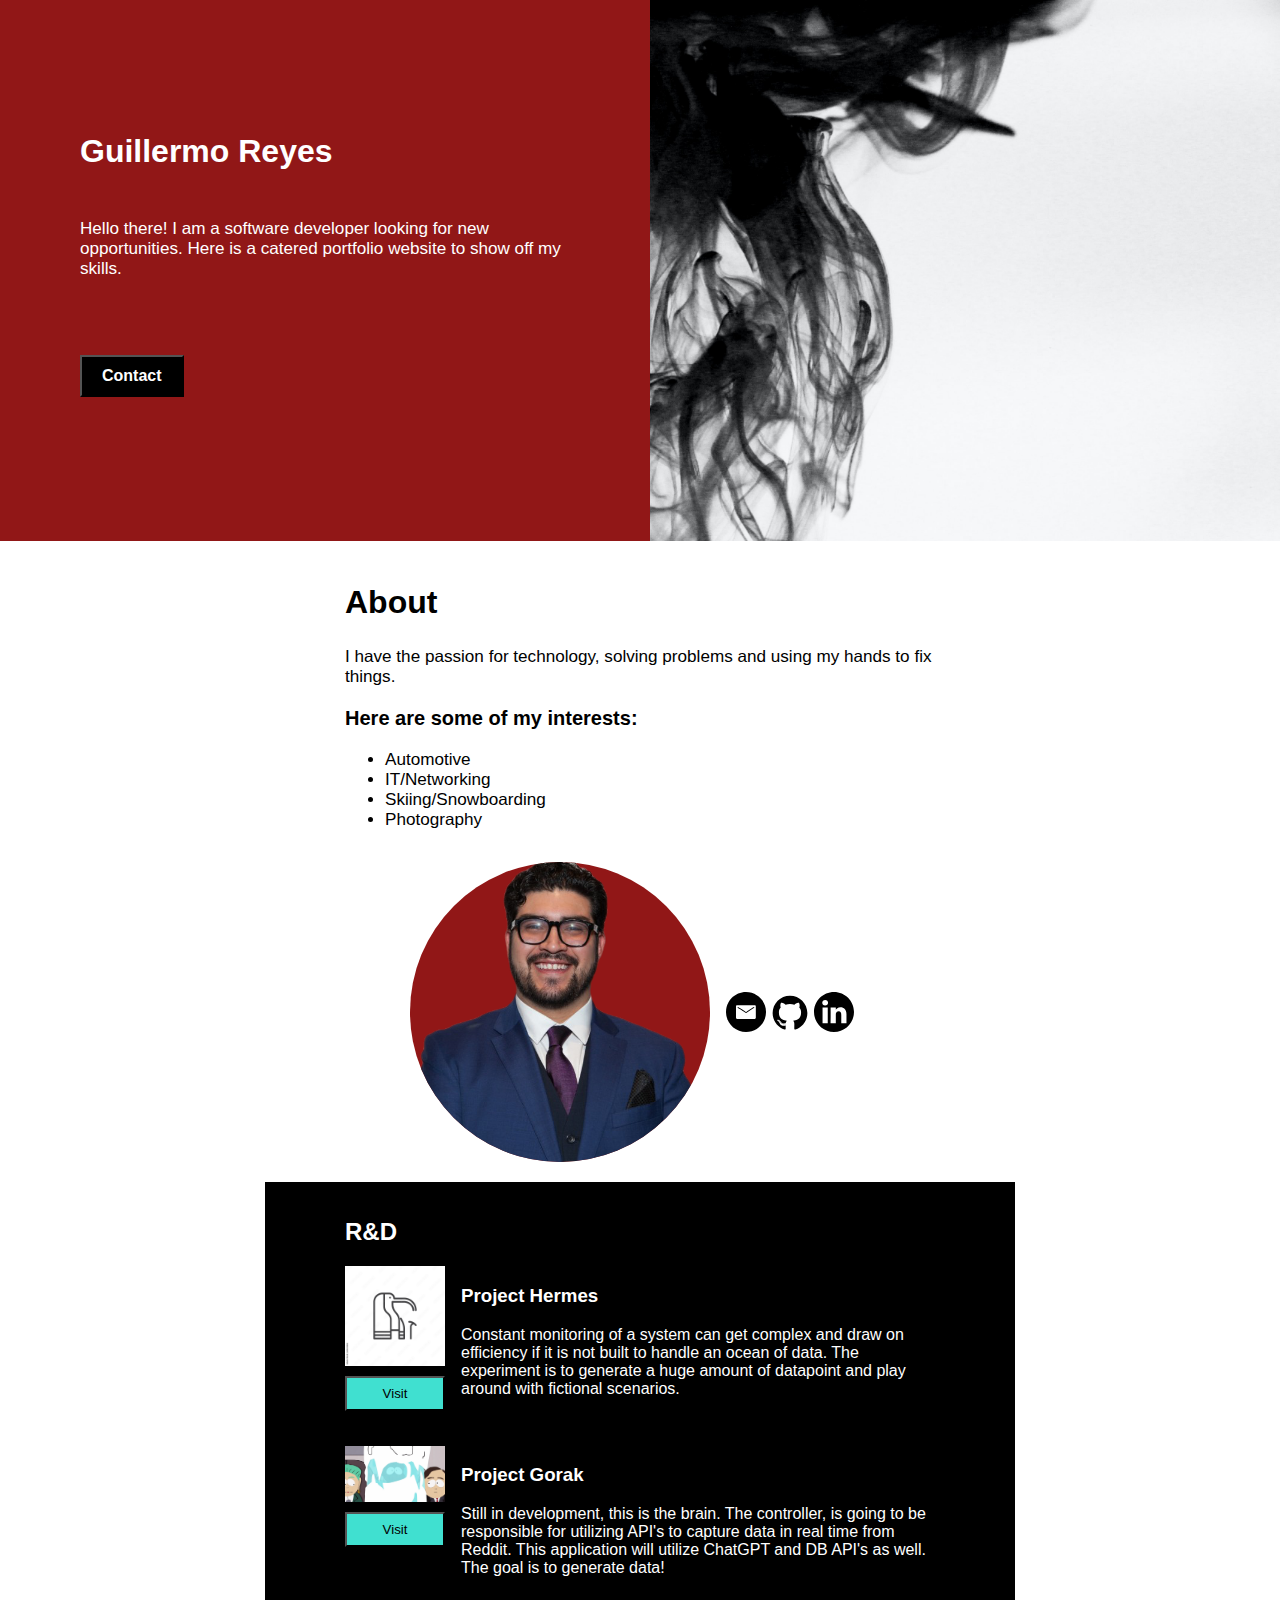
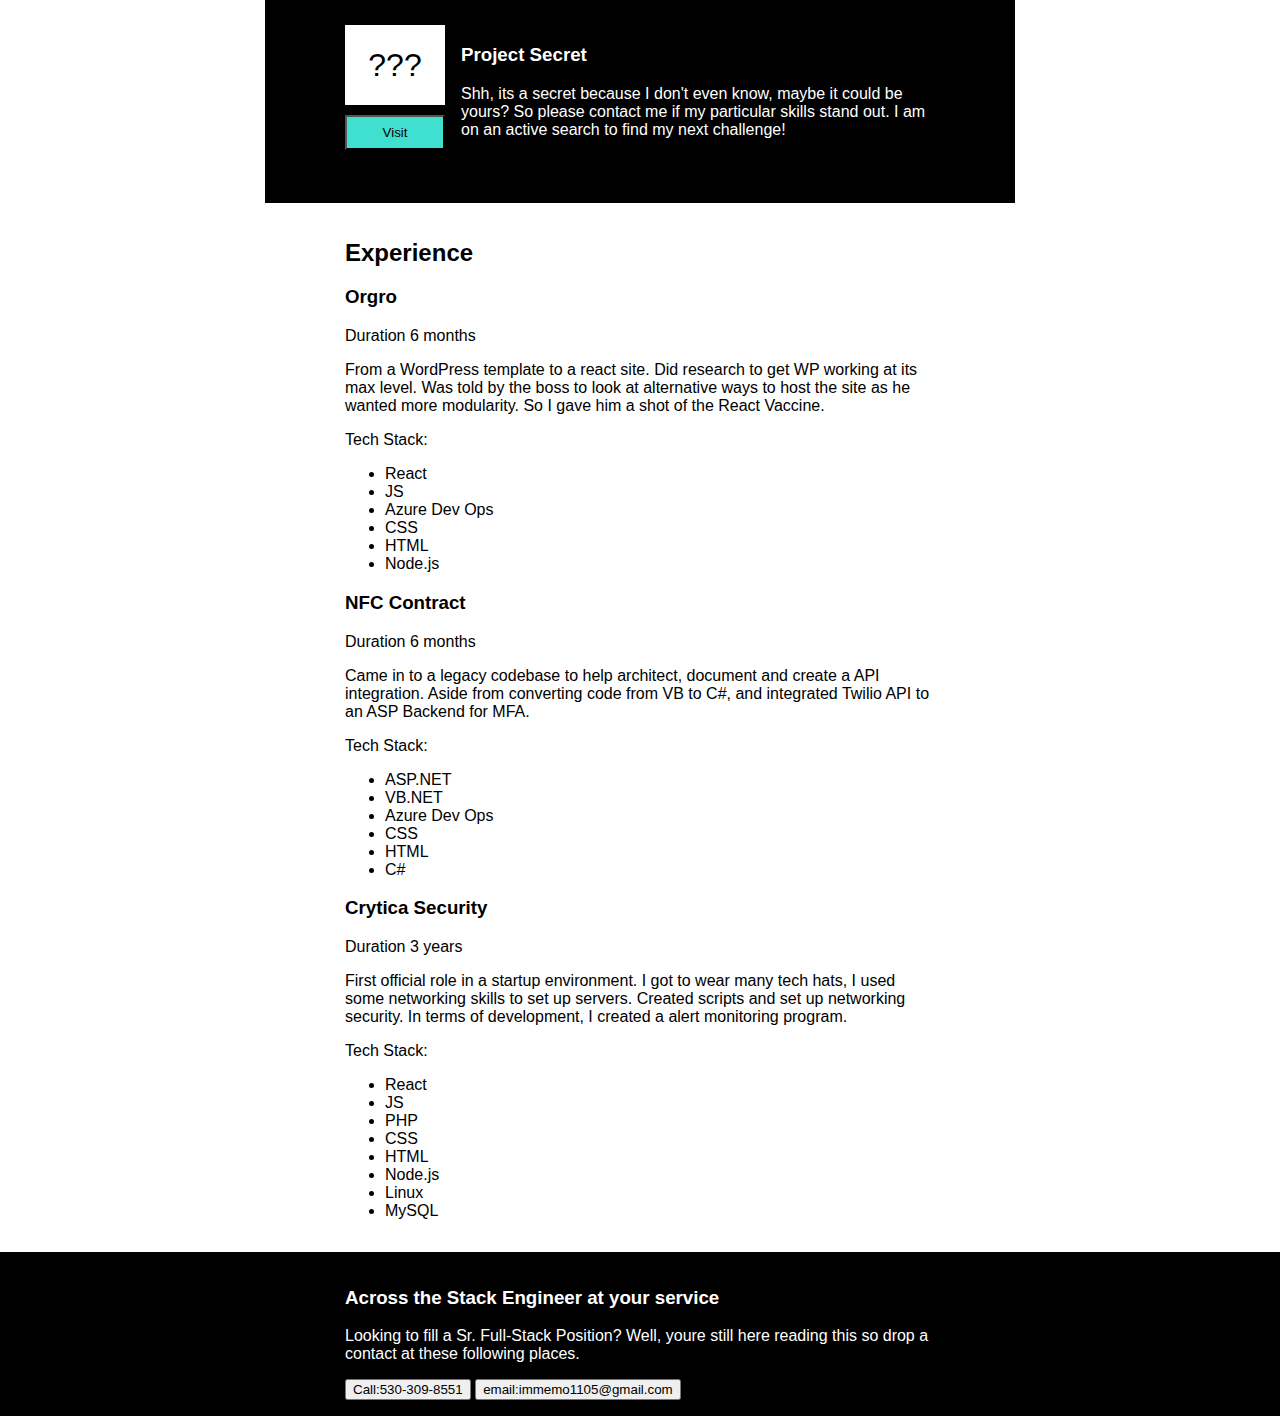
<file: index.html>
<!DOCTYPE html>
<html lang="en">
<head> 
    <meta charset="UTF-8">
    <meta name="viewport" content="width=device-width, initial-scale=1.0">
    <title>Guillermo Reyes</title>
 
    <link rel="stylesheet" href="styles.css">
</head>
<body>

    <div class="container">
        <div class="content">
            <div class="content-text">
                <h1>Guillermo Reyes</h1>
                <p>
                    Hello there! I am a software developer looking for new opportunities.
                    Here is a catered portfolio website to show off my skills. 
                </p>
                <button class="button-cls">Contact </button>
            </div>
            
        </div>
        
    </div>   
    <!-- Body Area aka About-->
   <div>
    <div class="body-text">
        
        <div class="body-body-text">
            <h2>About</h2>
            <p>
                I have the passion for technology, solving problems and using my hands to fix things. 
            </p>

            <h3>Here are some of my interests:</h3>
            <ul >
                <li>Automotive</li>
                <li>IT/Networking</li>
                <li>Skiing/Snowboarding</li>
                <li>Photography</li>
            </ul>
        </div>
        <div class="body-img-wrapper">
            <div class="body-image">
                <img src="./me2.png" alt="Guillermo in a suit"  width="300px"/>
            </div>
            
            <div class="social-media-icons-wrapper" >
                <img src="./email icon.svg" alt="git hub icon" width="40px"/>
                <a href="https://github.com/SkateCodeN"><img src="./github icon.svg" alt="linkedIn hub icon" width="40px" /></a>
                <a href="https://www.linkedin.com/in/13guillermoreyes/"><img src="./linkedin icon.svg" alt="git hub icon" width="40px" /></a>
            </div>
        </div>
    </div>
   </div> 
   <!--Projects-->
    <div class="projects-wrapper">
        <h2>R&D</h2>
        <div class="project-wrapper">
            <div class="project-image">
                <img src="./thoth.jpg" src='thoth' width="100px"/>
                <button>Visit</button>
            </div>
            <div class="projects-text">
                <h3>Project Hermes</h3>
                <p>
                    Constant monitoring of a system can get complex and 
                    draw on efficiency if it is not built to handle an ocean of data.
                    The experiment is to generate a huge amount of datapoint and play around with 
                    fictional scenarios. 
                </p>
            </div>
        </div>
        <div class="project-wrapper">
            <div class="project-image">
                <img src="./gorak.png" src='thoth' width="100px"/>
                <button>Visit</button>
            </div>
            <div class="projects-text">
                <h3>Project Gorak</h3>
                <p>
                    Still in development, this is the brain.
                    The controller, is going to be responsible for
                    utilizing API's to capture data in real time from Reddit.
                    This application will utilize ChatGPT and DB API's as well.
                    The goal is to generate data!
                </p>
            </div>
        </div>
        <div class="project-wrapper">
            <div class="project-image">
                <div class="mystery">???</div>
                <button>Visit</button>
            </div>
            <div class="projects-text">
                <h3>Project Secret</h3>
                <p>
                    Shh, its a secret because I don't even know, maybe it could
                    be yours? So please contact me if my particular skills stand out.
                    I am on an active search to find my next challenge!
                </p>
            </div>
        </div>
    </div>

    <!--Projects-->
    <div class="resume-wrapper">
        <h2>Experience</h2>
        <div>
            <h3>Orgro</h3>
            <p>Duration 6 months</p>
            <p>From a WordPress template to a react site. Did research to get 
                WP working at its max level. Was told by the boss to look at 
                alternative ways to host the site as he wanted more modularity.
                So I gave him a shot of the React Vaccine. 
            </p>
            <p>Tech Stack:</p>
            <ul>
                <li>React</li>
                <li>JS</li>
                <li>Azure Dev Ops</li>
                <li>CSS</li>
                <li>HTML</li>
                <li>Node.js</li>
            </ul>
        </div>
        <div>
            <h3>NFC Contract</h3>
            <p>Duration 6 months</p>
            <p>
                Came in to a legacy codebase to help architect, document and 
                create a API integration. Aside from converting code from VB 
                to C#, and integrated Twilio API to an ASP Backend for MFA.
            </p>
            <p>Tech Stack:</p>
            <ul>
                <li>ASP.NET</li>
                <li>VB.NET</li>
                <li>Azure Dev Ops</li>
                <li>CSS</li>
                <li>HTML</li>
                <li>C#</li>
            </ul>
        </div>

        <div>
            <h3>Crytica Security</h3>
            <p>Duration 3 years</p>
            <p>
                First official role in a startup environment. I got to wear many tech hats,
                I used some networking skills to set up servers. Created scripts and
                set up networking security. In terms of development, I created a 
                alert monitoring program.
            </p>
            <p>Tech Stack:</p>
            <ul>
                <li>React</li>
                <li>JS</li>
                <li>PHP</li>
                <li>CSS</li>
                <li>HTML</li>
                <li>Node.js</li>
                <li>Linux</li>
                <li>MySQL</li>
            </ul>
        </div>
    </div>
    <!-- Call to action -->
    <footer>
        <div class="call-to-action">
            <div class="cta-text">
                <h3>Across the Stack Engineer at your service</h3>
                <p>Looking to fill a Sr. Full-Stack Position? Well,
                youre still here reading this so drop a contact at these following places. </p>
                <button>Call:530-309-8551</button>
                <button>email:immemo1105@gmail.com</button>
            </div>
        </div>
    </footer>
</body>
</html>
</file>
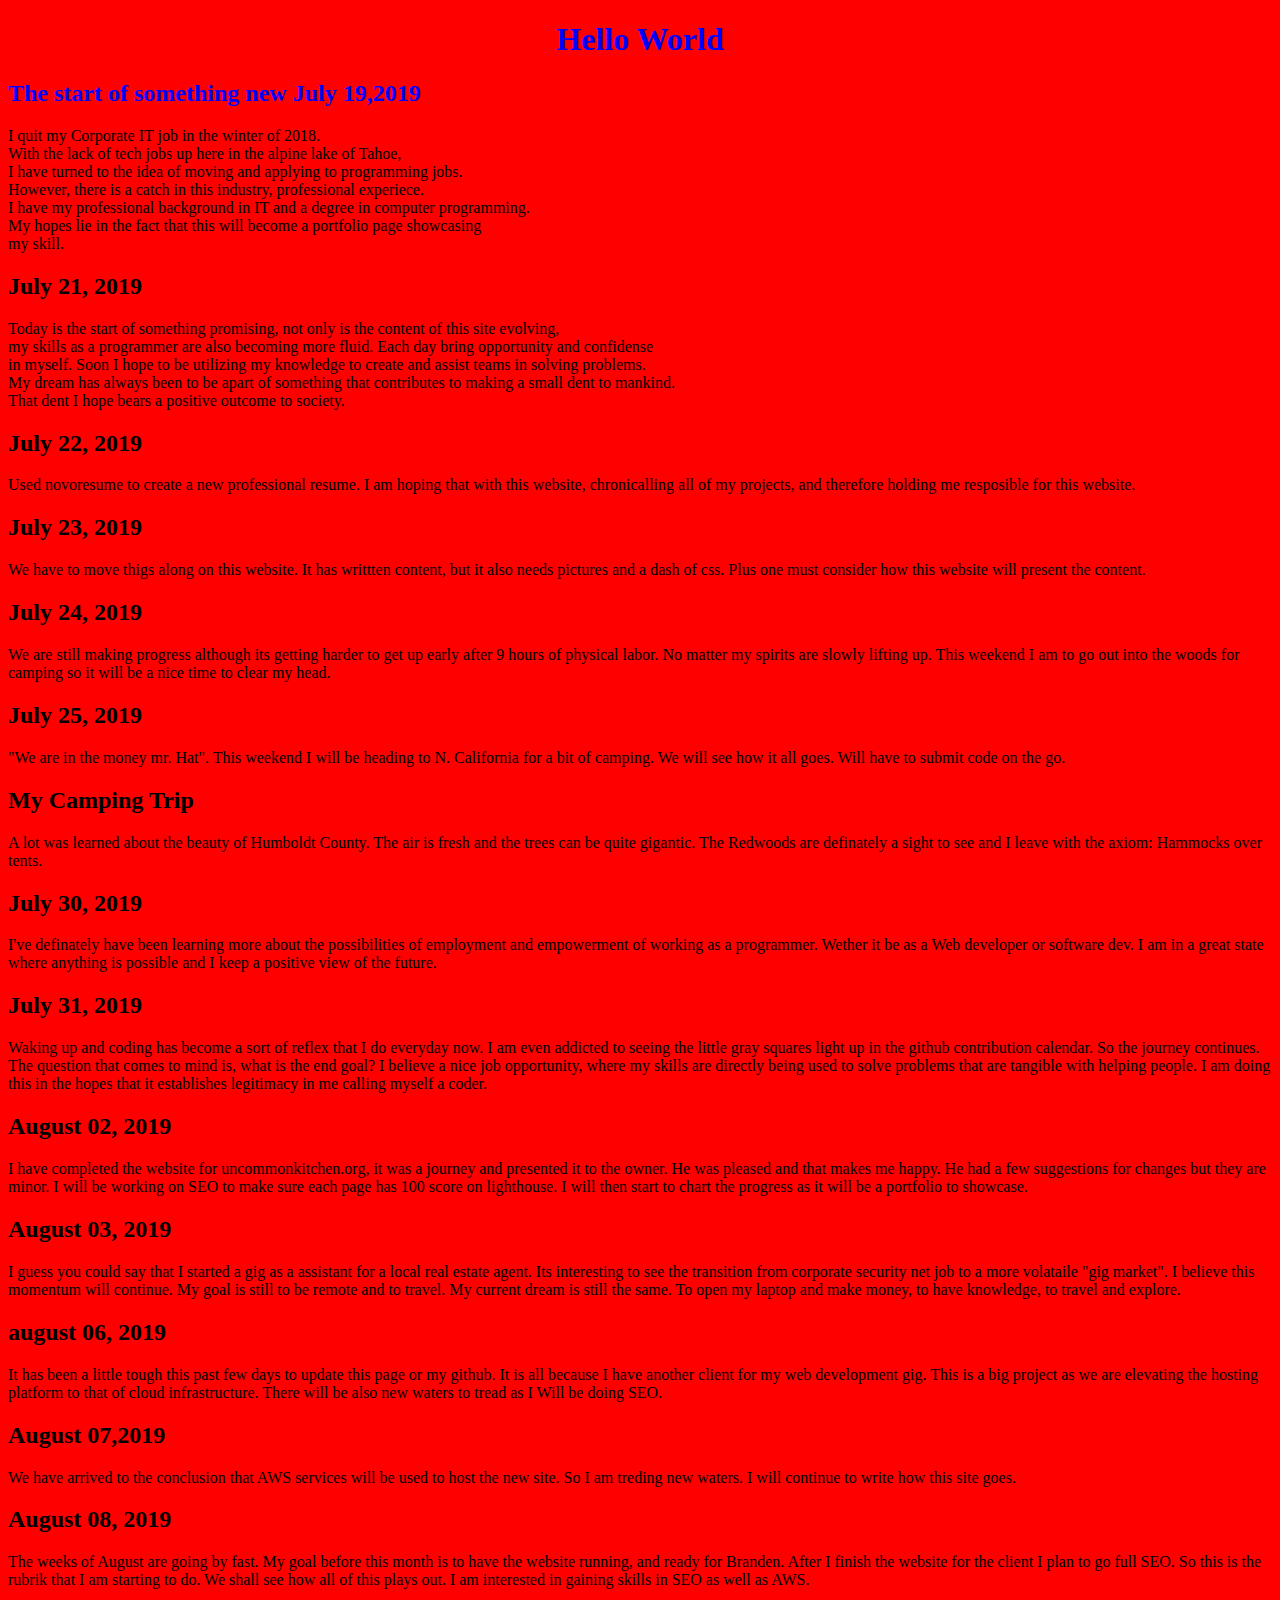
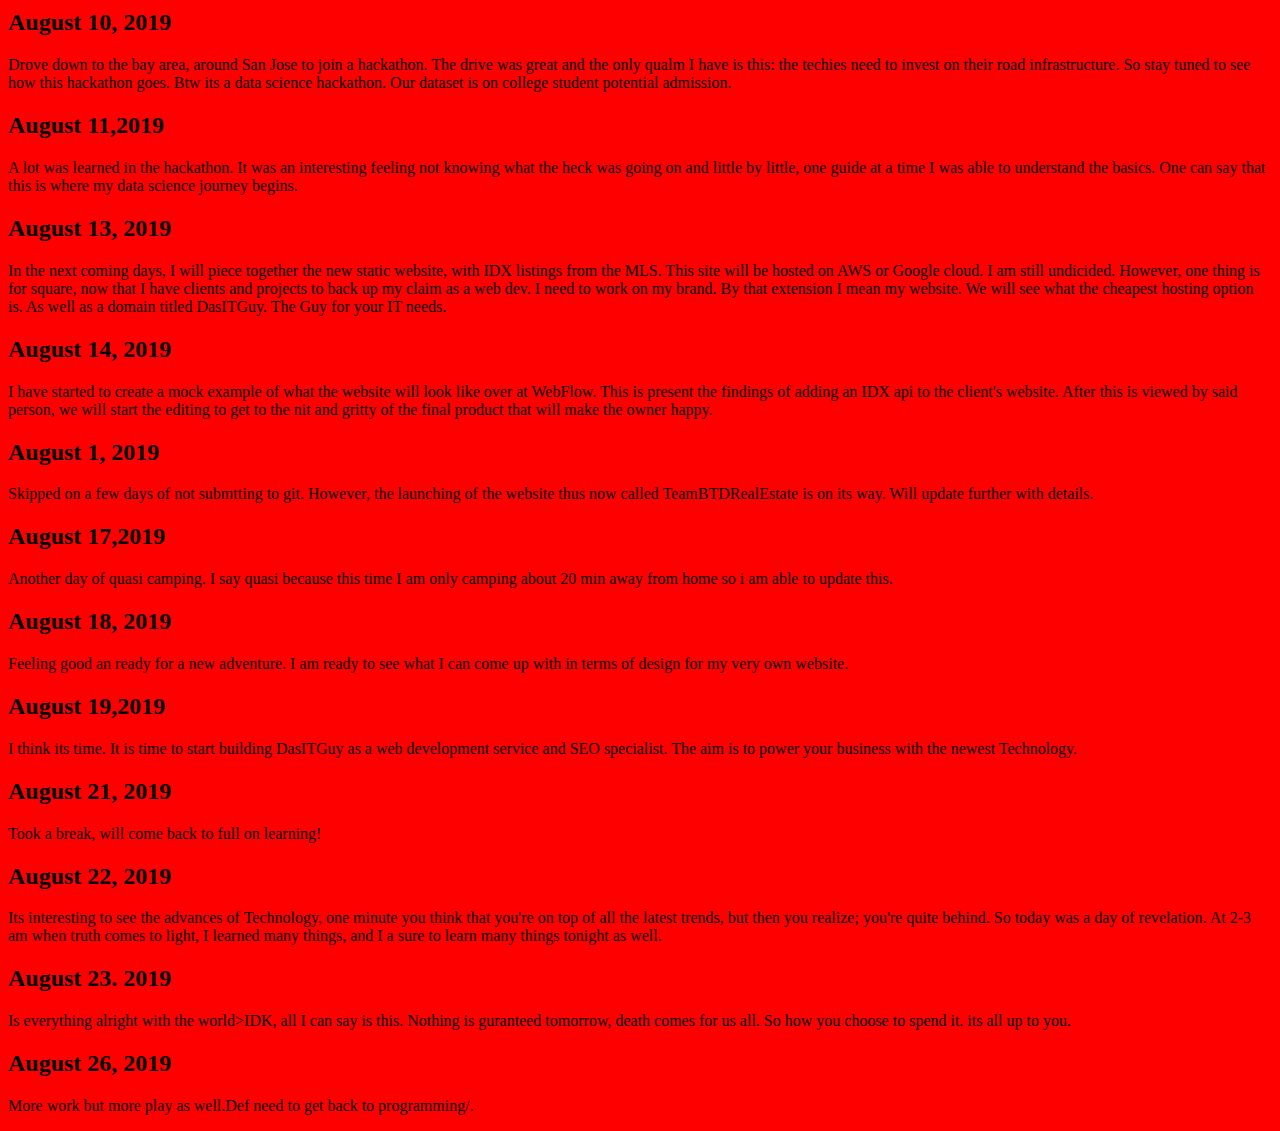
<file: blog/blogEntries.html>
<!DOCTYPE html>
<html>
    <head>
        <title>My Page</title>
        
        <link rel="stylesheet" type="text/css" href="/main.css">
        
    </head>
<body>
<h1>Hello World</h1>

<h2 class="headline">The start of something new July 19,2019</h2>
<p class="headline-body">I quit my Corporate IT job in the winter of 2018. <br>
    With the lack of tech jobs up here in the alpine lake of Tahoe, <br>
    I have turned to the idea of moving and applying to programming jobs.<br>
    However, there is a catch in this industry, professional experiece. <br>
    I have my professional background in IT and a degree in computer programming. <br>
    My hopes lie in the fact that this will become a portfolio page showcasing <br>
    my skill.
</p>
<div class="july">
<h2 class="july21-19"> July 21, 2019</h2>
<p> Today is the start of something promising, not only is the content of this site evolving, <br>
    my skills as a programmer are also becoming more fluid. Each day bring opportunity and confidense <br>
    in myself. Soon I hope to be utilizing my knowledge to create and assist teams in solving problems.<br>
    My dream has always been to be apart of something that contributes to making a small dent to mankind.<br>
    That dent I hope bears a positive outcome to society. 
</p>

<h2 class="july22-19"> July 22, 2019 </h2>
<p> 
    Used novoresume to create a new professional resume. I am hoping that with this website, chronicalling 
    all of my projects, and therefore holding me resposible for this website. 
</p>

<h2 class="july23-19"> July 23, 2019</h2>
<p> 
    We have to move thigs along on this website. It has writtten content, but it also needs pictures 
    and a dash of css. Plus one must consider how this website will present the content. 
</p>

<h2 class="july24-19"> July 24, 2019 </h2>
<p>
    We are still making progress although its getting harder to get up early after 9 hours of physical
    labor. No matter my spirits are slowly lifting up. This weekend I am to go out into the woods for 
    camping so it will be a nice time to clear my head. 
</p>
<h2 class="july25-19"> July 25, 2019</h2>
<p>
    "We are in the money mr. Hat". This weekend I will be heading to N. California for a bit of camping.
    We will see how it all goes. Will have to submit code on the go. 
</p>
<h2 class="julyCampingTrip"> My Camping Trip</h2>
<p>
    A lot was learned about the beauty of Humboldt County. The air is fresh and the trees can be quite
    gigantic. The Redwoods are definately a sight to see and I leave with the axiom: Hammocks over tents.
</p>
<h2 class="july30-19">July 30, 2019</h2>
<p> I've definately have been learning more about the possibilities of employment and empowerment of 
    working as a programmer. Wether it be as a Web developer or software dev. I am in a great state 
    where anything is possible and I keep a positive view of the future. 

</p>
<h2 class="july31-19">July 31, 2019</h2>
<p>
    Waking up and coding has become a sort of reflex that I do everyday now. I am even addicted to 
    seeing the little gray squares light up in the github contribution calendar. So the journey continues.
    The question that comes to mind is, what is the end goal? I believe a nice job opportunity, where 
    my skills are directly being used to solve problems that are tangible with helping people. 
    I am doing this in the hopes that it establishes legitimacy in me calling myself a coder. 
</p>
</div>
<div class="august">
<h2 class="august02-19">August 02, 2019</h2>
<p> 
    I have completed the website for uncommonkitchen.org, it was a journey and presented it to 
    the owner. He was pleased and that makes me happy. He had a few suggestions for changes but they are 
    minor. I will be working on SEO to make sure each page has 100 score on lighthouse. I will then
    start to chart the progress as it will be a portfolio to showcase. 
</p>
<h2 class="august03-19">August 03, 2019</h2>
<p> I guess you could say that I started a gig as a assistant for a local real estate agent. 
    Its interesting to see the transition from corporate security net job to a more volataile "gig market". 
    I believe this momentum will continue. My goal is still to be remote and to travel. My current dream
    is still the same. To open my laptop and make money, to have knowledge, to travel and explore.
</p>
<h2 class="august06-19">august 06, 2019</h2>
<p> 
    It has been a little tough this past few days to update this page or my github. It is all because
    I have another client for my web development gig. This is a big project as we are elevating the 
    hosting platform to that of cloud infrastructure. There will be also new waters to tread as I Will
    be doing SEO.
</p>
<h2 class="august07-19">August 07,2019</h2>
<p> 
    We have arrived to the conclusion that AWS services will be used to host the new site. So I am 
    treding new waters. I will continue to write how this site goes.
</p>
<h2 class="august08-19">August 08, 2019</h2>
<p>
    The weeks of August are going by fast. My goal before this month is to have the website running, 
    and ready for Branden. After I finish the website for the client I plan to go full SEO. So this 
    is the rubrik that I am starting to do. We shall see how all of this plays out. I am interested in 
    gaining skills in SEO as well as AWS. 
</p>
<h2 class="august10-19"> August 10, 2019</h2>
<p>
    Drove down to the bay area, around San Jose to join a hackathon. The drive was great and the only
    qualm I have is this: the techies need to invest on their road infrastructure. So stay tuned to see 
    how this hackathon goes. Btw its a data science hackathon. Our dataset is on college student potential
    admission. 
</p>
<h2 class="august11-19">August 11,2019</h2>
<p> A lot was learned in the hackathon. It was an interesting feeling not knowing what the heck was 
    going on and little by little, one guide at a time I was able to understand the basics. One can 
    say that this is where my data science journey begins.
</p>
<h2 class="august13-19">August 13, 2019</h2>
<p>
    In the next coming days, I will piece together the new static website, with IDX listings from the MLS.
    This site will be hosted on AWS or Google cloud. I am still undicided. However, one thing is for square,
    now that I have clients and projects to back up my claim as a web dev. I need to work on my brand. 
    By that extension I mean my website. We will see what the cheapest hosting option is. As well as a domain 
    titled DasITGuy. The Guy for your IT needs. 
</p>
<h2 class="august14-19">August 14, 2019</h2>
<p>
    I have started to create a mock example of what the website will look like over at WebFlow. 
    This is present the findings of adding an IDX api to the client's website. 
    After this is viewed by said person, we will start the editing to get to the nit and gritty of
    the final product that will make the owner happy. 
</p>
<h2 class="august16-19"> August 1, 2019</h2>
<p>
    Skipped on a few days of not submtting to git. However, the launching of the website thus now called 
    TeamBTDRealEstate is on its way. Will update further with details. 
</p>
<h2 class="august17-19"> August 17,2019</h2>
<p>
    Another day of quasi camping. I say quasi because this time I am only camping about 20 min away 
    from home so i am able to update this. 
</p>
<h2 class="august18-19"> August 18, 2019</h2>
<p>
    Feeling good an ready for a new adventure. I am ready to see what I can come up with in terms of 
    design for my very own website. 
</p>
<h2 class="August19-19"> August 19,2019</h2>
<p> 
    I think its time. It is time to start building DasITGuy as a web development service and SEO
    specialist. The aim is to power your business with the newest Technology. 
</p>
<h2 class="august21-19"> August 21, 2019</h2>
<p> Took a break, will come back to full on learning!</p>
<h2 class="august22-19">August 22, 2019</h2>
<p> 
    Its interesting to see the advances of Technology, one minute you think that you're on top of all 
    the latest trends, but then you realize; you're quite behind. So today was a day of revelation. At 2-3 am 
    when truth comes to light, I learned many things, and I a sure to learn many things tonight as well.
</p>
<h2 class="august23-19"> August 23. 2019</h2>
<p> Is everything alright with the world>IDK, all I can say is this. Nothing is guranteed tomorrow, 
    death comes
     for us all. So how you choose to spend it. its all up to you. 
</p>
<h2 class="august26-19">August 26, 2019</h2>
<p> More work but more play as well.Def need to get back to programming/.</p>
</div>

</body>
</html>
</file>
<file: styles.css>
*{
    box-sizing: border-box;
}

body {
    margin: 0;
    font-family: sans-serif;
    
}

.container{
    background: url("./katrin-hauf-3q3O3QftPVo-unsplash.jpg"); 
    background-size: cover;
    color: white;

}

.body-img-wrapper{
    
    
    margin: 0 auto;
    display: flex;
    justify-content: center;
    
    align-items: center;
   
   display: flex;
    flex-grow: inherit;
    
    
}
.body-image img{
    background-color:  rgb(145, 23, 23);
    border-radius: 50%;
    
}

.social-media-icons-wrapper{
    
    padding: 0 1em;
}
.content{
    max-width: 650px;
   
    padding: 7rem 5rem;
    background-color: rgb(145, 23, 23);
}
.content-text p{
    padding:1.7rem 0;
    font-size: 1.07rem;
}

.button-cls{
    font-size: 1rem;
    margin:2rem 0;
    background-color: black;
    padding: 10px 20px;
    font-weight: bold;
    
    color: white;
   
}

.body-text{
    margin: 0 auto;
    width: 100%;
    padding: 1rem 5rem;
    max-width: 750px;
}

.body-body-text{
    font-size: 1.07rem;
    margin-bottom: 2rem;
}
.body-text h2{
    font-size: 2rem;
}

.projects-wrapper{
    background-color: black;
    color:white;
    margin: 0 auto;
    width: 100%;
    padding: 1rem 5rem;
    max-width: 750px;
    
}

.project-wrapper{
    display: flex;
    margin-bottom: 2rem;
}
/* Need to adjust image and action button on projects on smaller screens */
.project-image{
    display: flex;
    
    margin-right:1rem;
    
    flex-direction: column;
}

.project-image button{
    background-color: turquoise;
    margin-top: 10%;
    padding:.5rem 0;

}

.mystery{
    width:100px;
    background-color: white; 
    color:black; 
    height:80px;
    font-size: 2rem;
    display:flex;
    align-items: center;
    justify-content: center;
}

.resume-wrapper{
    
    margin: 0 auto;
    width: 100%;
    padding: 1rem 5rem;
    max-width: 750px;
}

.call-to-action{
   
    background-color: black;
}

.cta-text{
    margin: 0 auto;
    
    max-width: 750px;
    
    padding: 1rem 5rem;
    color:white;
}
</file>
<file: main.css>
h1 {
    color: blue;
    text-align: center;
}
body {
    background: red;
}

.headline{
    color: blue;
    
}
</file>
